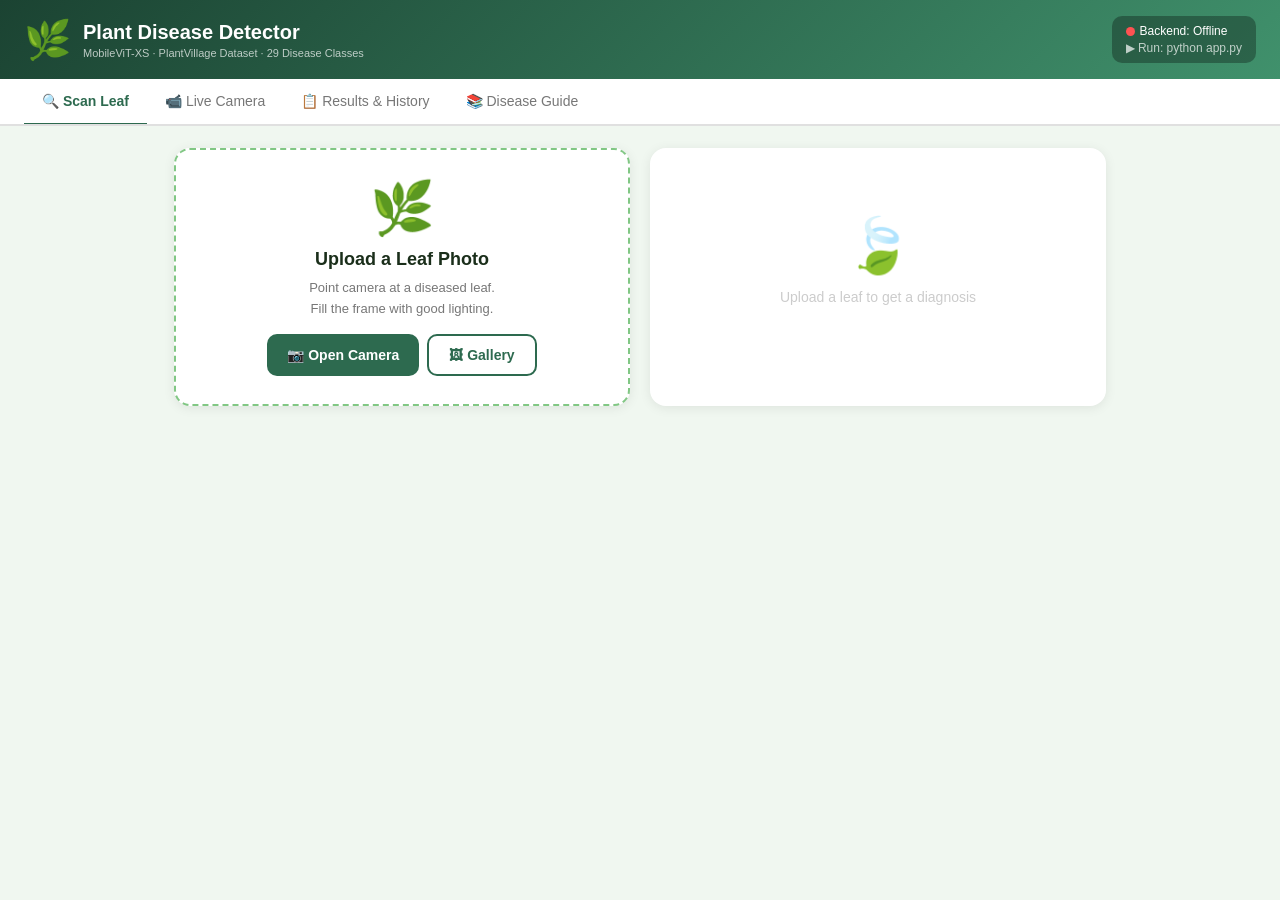
<file: index.html>
<!DOCTYPE html>
<html lang="en">
<head>
<meta charset="UTF-8"/>
<meta name="viewport" content="width=device-width, initial-scale=1.0"/>
<title>Plant Disease Detector</title>
<link rel="stylesheet" href="style.css">
</head>
<body>

<div class="header">
  <div class="hleft">
    <span class="hlogo">🌿</span>
    <div><h1>Plant Disease Detector</h1><p>MobileViT-XS · PlantVillage Dataset · 29 Disease Classes</p></div>
  </div>
  <div class="status">
    <span class="dot" id="sdot"></span><span id="stxt">Checking backend...</span>
    <div id="shint" style="opacity:.7;margin-top:3px;display:none">▶ Run: python app.py</div>
  </div>
</div>

<div class="tabs">
  <button class="tab on"  onclick="sw('scan',this)">🔍 Scan Leaf</button>
  <button class="tab"     onclick="sw('camera',this)">📹 Live Camera</button>
  <button class="tab"     onclick="sw('history',this)">📋 Results &amp; History</button>
  <button class="tab"     onclick="sw('guide',this)">📚 Disease Guide</button>
</div>

<div class="page">

<!-- SCAN -->
<div id="scan" class="sec on">
  <div class="grid">
    <div class="ucard" id="dropzone">
      <img id="leaf-img" alt="leaf"/>
      <div id="uph">
        <div style="font-size:52px;margin-bottom:10px">🌿</div>
        <h3 style="font-size:18px;margin-bottom:8px">Upload a Leaf Photo</h3>
        <p style="color:#777;font-size:13px;line-height:1.6">Point camera at a diseased leaf.<br>Fill the frame with good lighting.</p>
      </div>
      <input type="file" id="fm" accept="image/*" capture="environment" style="display:none" onchange="filePick(this)">
      <input type="file" id="fg" accept="image/jpeg,image/png,image/webp" style="display:none" onchange="filePick(this)">
      <div class="btn-row">
        <button class="btn btn-g" onclick="document.getElementById('fm').click()">📷 Open Camera</button>
        <button class="btn btn-o" onclick="document.getElementById('fg').click()">🖼 Gallery</button>
      </div>
      <button class="btn-big" id="abtn" style="display:none" onclick="doScan()">🔬 Analyse Leaf</button>
      
    </div>
    <div class="card" id="sres">
      <div class="empty"><div class="ic">🍃</div><p style="font-size:14px">Upload a leaf to get a diagnosis</p></div>
    </div>
  </div>
</div>

<!-- CAMERA -->
<div id="camera" class="sec">
  <div class="grid">
    <div class="card">
      <h3 style="font-size:16px;margin-bottom:14px">📹 Live Camera Feed</h3>
      <div class="vbox">
        <video id="camv" autoplay playsinline muted></video>
        <div class="camoff" id="camoff"><div style="font-size:48px">📷</div><p style="margin-top:8px;font-size:13px">Camera is off</p></div>
        <div class="livebadge" id="lbadge"><span class="ldot"></span><span id="ltxt">LIVE · next scan in 5s</span></div>
      </div>
      <canvas id="ccvs" style="display:none"></canvas>
      <div class="btn-row" style="justify-content:flex-start">
        <button class="btn btn-g"  id="bstart"    onclick="camStart()">▶ Start Camera</button>
        <button class="btn btn-g"  id="bsnap"     onclick="doSnap()" style="display:none">📸 Snap &amp; Scan</button>
        <button class="btn btn-or" id="bliver"     onclick="liveStart()" style="display:none">⚡ Auto-Scan (5s)</button>
        <button class="btn btn-o"  id="blivestop"  onclick="liveStop()" style="display:none">⏸ Stop Auto</button>
        <button class="btn btn-r"  id="bstop"     onclick="camStop()" style="display:none">⏹ Stop</button>
      </div>
      <div id="cerr" style="margin-top:12px;display:none"></div>
      <div class="tips">
        <strong>📌 Tips for accurate results:</strong><br>
        • Hold the leaf 15–25 cm from camera<br>
        • Use natural daylight, avoid shadows<br>
        • Make the leaf fill the frame<br>
        • Keep camera steady while scanning
      </div>
    </div>
    <div class="card">
      <h3 style="font-size:16px;margin-bottom:14px">🔬 Live Diagnosis</h3>
      <img id="snapprev" alt="snap"/>
      <div id="cres"><div class="empty"><div class="ic">🍃</div><p style="font-size:14px">Start camera and snap a leaf</p></div></div>
    </div>
  </div>
</div>

<!-- HISTORY -->
<div id="history" class="sec">
  <h3 id="htitle" style="margin-bottom:16px">📋 Scan History</h3>
  <div id="hlist">
    <div class="card empty" style="padding:52px">
      <div class="ic">📋</div><p style="font-size:15px;margin-top:10px">No scans yet — use Scan or Camera tab!</p>
    </div>
  </div>
</div>

<!-- GUIDE -->
<div id="guide" class="sec">
  <h3 style="margin-bottom:14px">📚 Disease Reference Guide — 20 Classes</h3>
  <input class="srch" id="gsrch" placeholder="🔍 Search by disease or crop..." oninput="filterG()">
  <div id="glist"></div>
</div>

</div><!-- .page -->

<script>
const API = "https://web-production-a1740.up.railway.app";

// ── All 29 class details ──────────────────────────────────────
const INFO = {
  Apple_Apple_scab:{sev:"Medium",sym:["Olive-green velvety spots","Yellowing around lesions","Premature leaf drop"],tx:["Apply myclobutanil fungicide at bud break","Rake and destroy fallen leaves","Prune for better air flow"],prev:"Plant scab-resistant apple varieties."},
  Apple_Black_rot:{sev:"High",sym:["Brown circular spots with purple border","Black mummified fruit","Cankers on branches"],tx:["Remove all mummified fruit","Apply captan fungicide","Prune all infected wood"],prev:"Keep orchard clean of dead wood and fallen fruit."},
  Apple_Cedar_apple_rust:{sev:"Medium",sym:["Bright orange-yellow spots on leaves","Spore tubes under leaf","Early defoliation"],tx:["Apply myclobutanil at bud break","Remove nearby juniper trees if possible"],prev:"Choose rust-resistant apple varieties."},
  Apple_Healthy:{sev:"None",sym:["No visible disease symptoms","Normal healthy leaf colour"],tx:["No treatment needed"],prev:"Maintain balanced fertilization and irrigation."},
  BellPepper_Bacterial_spot:{sev:"High",sym:["Water-soaked spots on leaves","Dark brown lesions with yellow halo","Fruit surface scabs"],tx:["Copper-based bactericide spray","Remove infected leaves immediately","Avoid overhead irrigation"],prev:"Use certified disease-free seed. Rotate crops yearly."},
  BellPepper_Healthy:{sev:"None",sym:["Healthy green leaves","No spots or lesions"],tx:["No treatment needed"],prev:"Regular watering and balanced fertilization."},
  Cherry_Powdery_mildew:{sev:"Low",sym:["White powdery coating on leaves","Curling of young leaves","Stunted growth"],tx:["Apply sulphur-based fungicide","Improve air circulation","Remove heavily infected shoots"],prev:"Avoid excessive nitrogen fertilizer."},
  Cherry_Healthy:{sev:"None",sym:["Deep green healthy leaves","No lesions"],tx:["No treatment needed"],prev:"Prune regularly for good air circulation."},
  Corn_Cercospora_leaf_spot:{sev:"Medium",sym:["Rectangular grey-tan lesions","Lesions parallel to leaf veins","Early leaf senescence"],tx:["Apply strobilurin fungicide","Plant tolerant hybrids","Rotate with non-host crops"],prev:"Reduce leaf wetness with proper plant spacing."},
  Corn_Common_rust:{sev:"Medium",sym:["Brick-red oval pustules on both leaf surfaces","Pustules turn black late season"],tx:["Apply triazole or strobilurin fungicide","Use rust-resistant hybrids"],prev:"Plant early to avoid peak spore season."},
  Corn_Northern_leaf_blight:{sev:"High",sym:["Large grey-green cigar-shaped lesions","Lesions 1-6 inches long","Rapid blighting in wet weather"],tx:["Apply mancozeb or azoxystrobin","Rotate with soybean or wheat","Use resistant hybrids"],prev:"Avoid continuous corn planting in same field."},
  Corn_Healthy:{sev:"None",sym:["Uniform green colour","No lesions or pustules"],tx:["No treatment needed"],prev:"Crop rotation and balanced fertilization."},
  Grape_Black_rot:{sev:"High",sym:["Tan-brown circular spots on leaves","Black shrivelled mummified berries","Salmon-coloured spores"],tx:["Apply myclobutanil or mancozeb","Remove all mummified berries","Prune for open canopy"],prev:"Remove all infected plant debris after harvest."},
  Grape_Esca:{sev:"High",sym:["Tiger-stripe yellowing between veins","Sudden vine collapse","Dark streaking in wood"],tx:["Prune all infected wood","Apply wound sealant","No effective chemical cure exists"],prev:"Avoid pruning wounds during wet conditions."},
  Grape_Leaf_blight:{sev:"Medium",sym:["Irregular brown-black lesions on older leaves","Water-soaked lesion margins","Defoliation"],tx:["Apply copper fungicide","Remove all fallen infected leaves","Improve drainage"],prev:"Ensure good air circulation through canopy management."},
  Grape_Healthy:{sev:"None",sym:["Vigorous green leaves","No spots or discolouration"],tx:["No treatment needed"],prev:"Annual pruning and balanced nutrient management."},
  Peach_Bacterial_spot:{sev:"Medium",sym:["Small water-soaked leaf spots turning purple-brown","Shot-hole appearance","Fruit surface pitting"],tx:["Apply copper hydroxide spray","Avoid overhead irrigation","Remove infected plant parts"],prev:"Use resistant peach varieties where available."},
  Peach_Healthy:{sev:"None",sym:["Glossy green healthy leaves","No spots or lesions"],tx:["No treatment needed"],prev:"Regular pruning and orchard sanitation."},
  Potato_Early_blight:{sev:"Medium",sym:["Dark brown spots with concentric yellow rings","Spots on older lower leaves first","Yellowing"],tx:["Apply copper fungicide","Remove infected leaves","Avoid wetting foliage while watering"],prev:"Rotate crops. Use certified disease-free seed tubers."},
  Potato_Late_blight:{sev:"High",sym:["Water-soaked dark lesions","White mould under leaves in humid weather","Rapid plant collapse"],tx:["Spray mancozeb or chlorothalonil immediately","Destroy all infected plants","Avoid overhead watering"],prev:"Plant certified seed potato. Monitor humidity closely."},
  Potato_Healthy:{sev:"None",sym:["Healthy dark green foliage","No lesions or mould"],tx:["No treatment needed"],prev:"Crop rotation and hill soil around plants."},
  Strawberry_Leaf_scorch:{sev:"Medium",sym:["Small purple-red spots on upper leaf surface","Spots coalesce causing leaf scorch","Yellowing"],tx:["Apply captan or myclobutanil","Remove all infected leaves","Improve air circulation"],prev:"Avoid overhead irrigation. Remove old foliage after harvest."},
  Strawberry_Healthy:{sev:"None",sym:["Bright green healthy leaves","No spots or scorch"],tx:["No treatment needed"],prev:"Renovate planting annually after harvest."},
  Tomato_Bacterial_spot:{sev:"High",sym:["Small water-soaked spots turning dark brown","Yellow halo around spots","Fruit surface scabs"],tx:["Apply copper bactericide","Remove infected leaves immediately","Avoid working with wet plants"],prev:"Use disease-free transplants. Rotate tomato crops."},
  Tomato_Early_blight:{sev:"Medium",sym:["Dark brown spots with target-ring pattern","Yellowing around spots","Spots start on older leaves"],tx:["Apply chlorothalonil or copper fungicide","Mulch around plant base","Remove infected lower leaves"],prev:"Stake plants for airflow. Avoid overhead watering."},
  Tomato_Late_blight:{sev:"High",sym:["Irregular dark water-soaked lesions","White mould on leaf underside","Rapid plant collapse"],tx:["Spray mancozeb immediately","Remove and bag infected plants","Do not compost infected material"],prev:"Avoid dense planting. Monitor during cool wet weather."},
  Tomato_Septoria_leaf_spot:{sev:"Medium",sym:["Small circular spots with dark border and grey centre","Numerous spots causing defoliation"],tx:["Apply copper fungicide","Remove lower infected leaves","Stake plants for air flow"],prev:"Crop rotation and removal of tomato debris after season."},
  Tomato_Yellow_leaf_curl_virus:{sev:"High",sym:["Upward leaf curling and yellowing","Stunted and bushy plant growth","Flower and fruit drop"],tx:["Remove infected plants immediately","Control whitefly with neem oil","Use reflective mulch"],prev:"Use virus-resistant varieties. Install insect-proof nets."},
  Tomato_Healthy:{sev:"None",sym:["Deep green healthy leaves","No spots or curling"],tx:["No treatment needed"],prev:"Regular scouting and balanced fertilization."},
};

const GDATA = [
  {ic:"🍎",name:"Apple Scab",plant:"Apple",risk:"Medium"},{ic:"🍎",name:"Apple Black Rot",plant:"Apple",risk:"High"},
  {ic:"🍎",name:"Cedar Apple Rust",plant:"Apple",risk:"Medium"},{ic:"🌶️",name:"Bacterial Spot",plant:"Bell Pepper",risk:"High"},
  {ic:"🍒",name:"Powdery Mildew",plant:"Cherry",risk:"Low"},{ic:"🌽",name:"Cercospora Leaf Spot",plant:"Corn",risk:"Medium"},
  {ic:"🌽",name:"Common Rust",plant:"Corn",risk:"Medium"},{ic:"🌽",name:"Northern Leaf Blight",plant:"Corn",risk:"High"},
  {ic:"🍇",name:"Black Rot",plant:"Grape",risk:"High"},{ic:"🍇",name:"Esca",plant:"Grape",risk:"High"},
  {ic:"🍇",name:"Leaf Blight",plant:"Grape",risk:"Medium"},{ic:"🍑",name:"Bacterial Spot",plant:"Peach",risk:"Medium"},
  {ic:"🥔",name:"Early Blight",plant:"Potato",risk:"Medium"},{ic:"🥔",name:"Late Blight",plant:"Potato",risk:"High"},
  {ic:"🍓",name:"Leaf Scorch",plant:"Strawberry",risk:"Medium"},{ic:"🍅",name:"Bacterial Spot",plant:"Tomato",risk:"High"},
  {ic:"🍅",name:"Early Blight",plant:"Tomato",risk:"Medium"},{ic:"🍅",name:"Late Blight",plant:"Tomato",risk:"High"},
  {ic:"🍅",name:"Septoria Leaf Spot",plant:"Tomato",risk:"Medium"},{ic:"🍅",name:"Yellow Leaf Curl Virus",plant:"Tomato",risk:"High"},
];

// ── state ──
let selFile=null, camStream=null, liveIv=null, tickIv=null, liveN=5, histArr=[];

// ── backend check ──
window.onload=()=>{
  buildGuide();
  fetch(API+"/health").then(r=>r.json()).then(()=>{
    document.getElementById("sdot").style.background="#69f0ae";
    document.getElementById("stxt").textContent="Backend: Online ✓";
  }).catch(()=>{
    document.getElementById("sdot").style.background="#ff5252";
    document.getElementById("stxt").textContent="Backend: Offline";
    document.getElementById("shint").style.display="block";
  });
};

// ── tab switch ──
function sw(id,btn){
  document.querySelectorAll(".sec").forEach(s=>s.classList.remove("on"));
  document.querySelectorAll(".tab").forEach(t=>t.classList.remove("on"));
  document.getElementById(id).classList.add("on");
  btn.classList.add("on");
  if(id!=="camera") camStop();
}

// ── drag drop ──
const dz=document.getElementById("dropzone");
dz.addEventListener("dragover",e=>e.preventDefault());
dz.addEventListener("drop",e=>{e.preventDefault();const f=e.dataTransfer.files[0];if(f)loadPreview(f);});

function filePick(inp){const f=inp.files[0];if(f)loadPreview(f);}

function loadPreview(f){
  selFile=f;
  const img=document.getElementById("leaf-img");
  img.src=URL.createObjectURL(f);img.style.display="block";
  document.getElementById("uph").style.display="none";
  document.getElementById("abtn").style.display="block";
  document.getElementById("sres").innerHTML=`<div class="empty"><div class="ic">🍃</div><p style="font-size:14px">Click Analyse Leaf to run the model</p></div>`;
}

// ── flexible INFO lookup (handles formatting differences from model checkpoint) ──
function normalizeKey(s){
  return s
    .toLowerCase()
    .replace(/\([^)]*\)/g, "")   // drop parenthetical text e.g. "(Black Measles)"
    .replace(/[^a-z0-9]+/g, "_") // collapse spaces/punctuation to underscores
    .replace(/^_+|_+$/g, "");    // trim leading/trailing underscores
}
const INFO_NORMALIZED = Object.keys(INFO).reduce((acc,k)=>{
  acc[normalizeKey(k)] = INFO[k];
  return acc;
},{});
function lookupInfo(className){
  const fallback = {sev:"Unknown",sym:["No details available"],tx:["Consult a local agronomist"],prev:"Monitor your plants regularly."};
  if(!className) return fallback;
  const norm = normalizeKey(className);
  if(INFO_NORMALIZED[norm]) return INFO_NORMALIZED[norm];
  // try substring match either direction as a last resort
  const match = Object.keys(INFO_NORMALIZED).find(k => norm.includes(k) || k.includes(norm));
  return match ? INFO_NORMALIZED[match] : fallback;
}

// ── call backend ──
async function callAPI(blob, fname){
  const fd=new FormData();
  fd.append("file",blob,fname||"leaf.jpg");
  const res=await fetch(API+"/predict",{method:"POST",body:fd});
  if(!res.ok){const e=await res.json().catch(()=>({}));throw new Error(e.error||"Server error "+res.status);}
  const d=await res.json();
  const info=lookupInfo(d.class);
  return{plant:d.plant,disease:d.disease,confidence:d.confidence,is_healthy:d.is_healthy,severity:info.sev,symptoms:info.sym,treatment:info.tx,prevention:info.prev};
}

// ── render result HTML ──
function renderRes(id, r, snap){

  const snapHtml = snap
    ? `<img src="${snap}" style="width:100%;max-height:140px;object-fit:contain;border-radius:10px;margin-bottom:12px">`
    : "";

  // if no leaf detected → show only warning
  if(r.disease === "No Leaf Detected" || r.plant === "UNKNOWN"){
    document.getElementById(id).innerHTML = `
      ${snapHtml}

      <div class="rtop">
        <div>
          <div class="pname">🌱 UNKNOWN</div>
          <div class="chip cs">⚠️ No Leaf Detected</div>
        </div>
        <div>
          <div class="clbl">Model Confidence</div>
          <div class="cnum">${r.confidence}%</div>
        </div>
      </div>

      <div class="bar">
        <div class="barfill" style="width:${r.confidence}%"></div>
      </div>

      <div class="err" style="margin-top:15px">
        ⚠️ Please upload a clear photo of a plant leaf.
      </div>
    `;
    return;
  }

  // normal result
  document.getElementById(id).innerHTML = `
    ${snapHtml}

    <div class="rtop">
      <div>
        <div class="pname">🌱 ${r.plant}</div>
        <div class="chip ${r.is_healthy ? "ch":"cs"}">
          ${r.is_healthy ? "✅":"⚠️"} ${r.disease}
        </div>
      </div>

      <div>
        <div class="clbl">Model Confidence</div>
        <div class="cnum">${r.confidence}%</div>
      </div>
    </div>

    <div class="bar">
      <div class="barfill" style="width:${r.confidence}%"></div>
    </div>

    <p style="font-size:13px;margin-bottom:10px">
      <strong>Severity:</strong>
      <span class="badge ${r.severity}">${r.severity}</span>
    </p>

    <p class="stitle">Symptoms:</p>

    <div style="margin-bottom:14px">
      ${r.symptoms.map(s=>`<span class="tag">${s}</span>`).join("")}
    </div>

    <p class="stitle">Treatment Plan:</p>

    ${r.treatment.map((t,i)=>`
      <div class="step">
        <strong>Step ${i+1}:</strong> ${t}
      </div>
    `).join("")}

    <div class="prev">
      💡 <strong>Prevention:</strong> ${r.prevention}
    </div>
  `;
}

function showLoad(id){document.getElementById(id).innerHTML=`<div class="loading"><div class="ic">🔍</div><p style="font-weight:700;font-size:16px">Running MobileViT-XS model...</p><p style="color:#888;font-size:13px;margin-top:6px">Checking 28 disease classes</p></div>`;}
function showErr(id,msg){document.getElementById(id).innerHTML=`<div class="err">⚠️ ${msg}<br><small>Make sure backend is running: <code>python app.py</code></small></div>`;}

// ── scan tab ──
async function doScan(){
  if(!selFile)return;
  showLoad("sres");
  document.getElementById("abtn").disabled=true;
  document.getElementById("abtn").textContent="🔍 Running model...";
  try{
    const r=await callAPI(selFile,selFile.name);
    renderRes("sres",r,null);
    addHist(document.getElementById("leaf-img").src,r);
  }catch(e){showErr("sres",e.message);}
  finally{document.getElementById("abtn").disabled=false;document.getElementById("abtn").textContent="🔬 Analyse Leaf";}
}

// ── camera tab ──
async function camStart(){
  hideCE();
  try{
    camStream=await navigator.mediaDevices.getUserMedia({video:{facingMode:"environment",width:{ideal:1280},height:{ideal:720}}});
    const v=document.getElementById("camv");v.srcObject=camStream;v.style.display="block";
    document.getElementById("camoff").style.display="none";
    document.getElementById("bstart").style.display="none";
    ["bsnap","bliver","bstop"].forEach(id=>document.getElementById(id).style.display="inline-block");
  }catch(e){showCE("Camera access denied. Allow camera permission in your browser.");}
}
function camStop(){
  liveStop();
  if(camStream){camStream.getTracks().forEach(t=>t.stop());camStream=null;}
  const v=document.getElementById("camv");v.srcObject=null;v.style.display="none";
  document.getElementById("camoff").style.display="block";
  document.getElementById("bstart").style.display="inline-block";
  ["bsnap","bliver","blivestop","bstop"].forEach(id=>document.getElementById(id).style.display="none");
  document.getElementById("lbadge").style.display="none";
}
async function doSnap(){
  const v=document.getElementById("camv"),c=document.getElementById("ccvs");
  c.width=v.videoWidth||640;c.height=v.videoHeight||480;
  c.getContext("2d").drawImage(v,0,0,c.width,c.height);
  const snap=c.toDataURL("image/jpeg",0.92);
  const sp=document.getElementById("snapprev");sp.src=snap;sp.style.display="block";
  showLoad("cres");hideCE();
  try{
    const blob=await new Promise(res=>c.toBlob(res,"image/jpeg",0.92));
    const r=await callAPI(blob,"webcam.jpg");
    renderRes("cres",r,null);
    addHist(snap,r);
  }catch(e){showErr("cres",e.message);}
}
function liveStart(){
  document.getElementById("bliver").style.display="none";
  document.getElementById("blivestop").style.display="inline-block";
  document.getElementById("lbadge").style.display="flex";
  liveN=5;doSnap();
  liveIv=setInterval(()=>doSnap(),5000);
  tickIv=setInterval(()=>{liveN=liveN>1?liveN-1:5;document.getElementById("ltxt").textContent="LIVE · next scan in "+liveN+"s";},1000);
}
function liveStop(){
  clearInterval(liveIv);clearInterval(tickIv);
  document.getElementById("bliver").style.display="inline-block";
  document.getElementById("blivestop").style.display="none";
  document.getElementById("lbadge").style.display="none";
}
function showCE(m){const e=document.getElementById("cerr");e.style.display="block";e.innerHTML=`<div class="err">⚠️ ${m}</div>`;}
function hideCE(){document.getElementById("cerr").style.display="none";}

// ── history ──
function addHist(img,r){
  histArr.unshift({img,plant:r.plant,disease:r.disease,confidence:r.confidence,severity:r.severity,time:new Date().toLocaleString()});
  const t=document.getElementById("htitle");
  t.textContent="📋 Scan History — "+histArr.length+" scan"+(histArr.length!==1?"s":"");
  document.getElementById("hlist").innerHTML=histArr.map(h=>`
    <div class="hcard">
      <img class="hthumb" src="${h.img}" alt="leaf">
      <div class="hinfo"><div class="hname">${h.disease}</div><div class="hplant">🌱 ${h.plant}</div><span class="badge ${h.severity}">${h.severity}</span></div>
      <div><div class="hconf">${h.confidence}%</div><div class="htime">${h.time}</div></div>
    </div>`).join("");
}

// ── guide ──
function buildGuide(){filterG();}
function filterG(){
  const q=document.getElementById("gsrch").value.toLowerCase();
  const filtered=GDATA.filter(d=>d.name.toLowerCase().includes(q)||d.plant.toLowerCase().includes(q));
  if(!filtered.length){document.getElementById("glist").innerHTML=`<p style="color:#aaa;text-align:center">No results found.</p>`;return;}
  document.getElementById("glist").innerHTML=filtered.map(d=>{
    const key=Object.keys(INFO).find(k=>k.startsWith(d.plant.split("/")[0].trim()+"_")&&!k.endsWith("Healthy"));
    const info=INFO[key]||null;
    return`<div class="gcard">
      <div class="ghead"><h4>${d.ic} ${d.name}</h4><span class="badge ${d.risk}">${d.risk} Risk</span></div>
      <p class="grow" style="font-size:12px;color:#888">🌱 Affects: <strong>${d.plant}</strong></p>
      ${info?`<p class="grow"><strong>Symptoms:</strong> ${info.sym.join(", ")}</p>
      <p class="gtreat"><strong>💊 Treatment:</strong> ${info.tx[0]}</p>
      <p class="gtreat" style="margin-top:4px">💡 <strong>Prevention:</strong> ${info.prev}</p>`:""}
    </div>`;
  }).join("");
}
</script>
</body>
</html>
</file>
<file: style.css>
* {
    box-sizing:border-box;
    margin:0;
    padding:0;
}
body {
    font-family:'Segoe UI',Tahoma,sans-serif;
    background:#f0f7f0;
    color:#1a2e1a;min-height:100vh;
}
.header {
    background:linear-gradient(135deg,#1b4332,#40916c);
    color:#fff;
    padding:16px 24px;
    display:flex;
    align-items:center;
    justify-content:space-between;
    flex-wrap:wrap;
    gap:10px;
}
.header h1{
    font-size:20px;
    font-weight:900;
}
.header p{
    font-size:11px;
    opacity:.7;
    margin-top:3px;
}
.hlogo {
    font-size:38px;
    margin-right:12px;
}
.hleft { 
    display:flex;
    align-items:center;
}
.status {
    background:rgba(0,0,0,.3);
    border-radius:10px;
    padding:8px 14px;
    font-size:12px;
    color:#fff;
}
.dot{ width:9px;
    height:9px;
    border-radius:50%;
    display:inline-block;
    margin-right:5px; 
    vertical-align:middle;
    background:#ffcc02;
}
.tabs{
    background:#fff;
    border-bottom:2px solid #e0e0e0;
    display:flex;
    padding:0 24px;
    overflow-x:auto;
}

.tab{
    padding:14px 18px;
    border:none;background:none;
    cursor:pointer;font-size:14px;
    color:#777;
    font-weight:500;
    white-space:nowrap;
    border-bottom:3px solid transparent;
    margin-bottom:-2px;
}
.tab.on{
    color:#2d6a4f;
    font-weight:700;
    border-bottom-color:#2d6a4f;
}
.page{
    padding:22px 24px;
    max-width:980px;
    margin:0 auto;
}
.sec{
    display:none;
}
.sec.on{
    display:block;
}
.grid{ 
    display:grid;
    grid-template-columns:1fr 1fr;
    gap:20px;
}
@media(max-width:660px){
    .grid{grid-template-columns:1fr;}
}
.card{
    background:#fff;
    border-radius:16px;
    padding:22px;
    box-shadow:0 2px 12px rgba(0,0,0,.08);
}
.ucard{
    background:#fff;
    border:2px dashed #81c784;
    border-radius:16px;padding:28px;
    text-align:center;
    box-shadow:0 2px 12px rgba(0,0,0,.08);
}
.btn{
    border:none;
    border-radius:10px;
    padding:11px 20px;
    font-weight:700;
    font-size:14px;
    cursor:pointer;
    transition:opacity .2s;
}
.btn:hover{
    opacity:.85;
}
.btn-g{
    background:#2d6a4f;
    color:#fff;
}
.btn-o{ 
    background:#fff;
    color:#2d6a4f;
    border:2px solid #2d6a4f;
}
.btn-r{
    background:#c62828;
    color:#fff;
}
.btn-or{
    background:#e65100;
    color:#fff;
}
.btn-big{
    background:linear-gradient(135deg,#1b4332,#52b788);
    color:#fff;width:100%;
    margin-top:14px;
    font-size:16px;
    padding:14px;
    border-radius:12px;
    font-weight:800;
    border:none;
    cursor:pointer;
}
.btn-row{
    display:flex;
    gap:8px;
    justify-content:center;
    flex-wrap:wrap;
    margin-top:14px;
}
#leaf-img{
    width:100%;
    max-height:220px;
    object-fit:contain;
    border-radius:12px;
    margin-bottom:14px;
    display:none;
}
.empty{
    text-align:center;
    padding:44px 0;
    color:#ccc;
}
.empty .ic{
    font-size:54px;
    margin-bottom:12px;
}
.loading{
    text-align:center;
    padding:44px 0;
    color:#2d6a4f;
}
.loading .ic{
    font-size:48px;
    margin-bottom:12px;
}
.rtop{
    display:flex;
    justify-content:space-between;
    align-items:flex-start;
    margin-bottom:8px;
}
.pname{
    font-size:12px;
    color:#888;
    font-weight:600;
    text-transform:uppercase;
    margin-bottom:4px;
}
.chip{
    display:inline-block;
    font-weight:800;
    font-size:17px;
    padding:6px 16px;
    border-radius:24px;
}
.ch{
    background:#e8f5e9;
    color:#2d6a4f;
}
.cs{
    background:#fff3e0;
    color:#e65100;
}
.cnum{
    font-weight:900;
    font-size:26px;
    color:#2d6a4f;
    text-align:right;
}
.clbl{
    font-size:12px;
    color:#888;
}
.bar{
    background:#e0e0e0;
    border-radius:6px;
    height:8px;
    margin:8px 0 14px;
}
.barfill{
    height:100%;
    border-radius:6px;
    background:linear-gradient(90deg,#52b788,#1b4332);
    transition:width .8s;
}
.stitle{
    font-size:13px;
    font-weight:700;
    margin-bottom:6px;
}
.tag{
    display:inline-block;
    background:#fff9c4;
    color:#6d4c41;
    border-radius:20px;
    padding:4px 12px;
    font-size:12px;
    margin:3px 3px 3px 0;
    border:1px solid #f9a825;
}
.step{background:#f1f8e9;
    border-left:4px solid #2d6a4f;
    border-radius:0 8px 8px 0;
    padding:9px 13px;
    margin-bottom:7px;
    font-size:13px;
}
.step strong{
    color:#2d6a4f;
}
.prev{
    margin-top:14px;
    background:#e3f2fd;
    border-radius:10px;
    padding:11px 15px;
    font-size:13px;
    color:#1565c0;
}
.badge{
    display:inline-block;
    color:#fff;
    padding:2px 12px;
    border-radius:20px;
    font-size:12px;
    font-weight:700;
}
.High{
    background:#e53935;
}
.Medium{
    background:#fb8c00;
}
.Low{
    background:#43a047;
}
.None{
    background:#43a047;
}
.Unknown{
    background:#888;
}
.err{
    background:#ffebee;
    color:#c62828;
    border-radius:10px;
    padding:14px;
    font-size:14px;
    line-height:1.7;
}
.vbox{
    position:relative;
    background:#111;
    border-radius:12px;
    overflow:hidden;
    min-height:200px;
    margin-bottom:14px;
}
#camv{
    width:100%;
    display:none;
    border-radius:12px;
}
.camoff{
    text-align:center;
    padding:50px 20px;
    color:#555;
}
.livebadge{
    position:absolute;
    top:10px;
    left:10px;
    background:rgba(0,0,0,.7);
    color:#fff;
    padding:5px 13px;
    border-radius:20px;
    font-size:12px;
    display:none;
    align-items:center;
    gap:6px;
}
.ldot{
    width:9px;
    height:9px;
    border-radius:50%;
    background:#f44336;
    animation:blink 1s infinite;
}
.tips{
    margin-top:14px;
    background:#f1f8e9;
    border-radius:10px;
    padding:13px;
    font-size:12px;
    color:#33691e;
    line-height:1.8;
}
#snapprev{
    width:100%;
    max-height:140px;
    object-fit:contain;
    border-radius:10px;
    margin-bottom:12px;
    display:none;
}
.hcard{
    display:flex;
    gap:14px;
    background:#fff;
    border-radius:14px;
    padding:14px;
    margin-bottom:12px;
    box-shadow:0 1px 8px rgba(0,0,0,.06);
    align-items:center;
}
.hthumb{
    width:62px;
    height:62px;
    object-fit:cover;
    border-radius:10px;
    flex-shrink:0;
}
.hinfo{
    flex:1;
}
.hname{
    
    font-weight:700;
    font-size:15px;
    margin-bottom:3px;
}
.hplant{
    color:#666;
    font-size:13px;
    margin-bottom:7px;
}
.hconf{
    font-weight:900;
    font-size:20px;
    color:#2d6a4f;
}
.htime{
    font-size:11px;
    color:#bbb;
    margin-top:2px;
}
.srch{
    width:100%;
    padding:11px 15px;
    border-radius:10px;
    border:1px solid #ddd;
    font-size:14px;
    margin-bottom:18px;
    outline:none;
}
.gcard{
    background:#fff;
    border-radius:13px;
    padding:16px;
    margin-bottom:12px;
    box-shadow:0 1px 8px rgba(0,0,0,.06);
    border-left:5px solid #2d6a4f;
}
.ghead{
    display:flex;
    justify-content:space-between;
    align-items:center;
    margin-bottom:6px;
}
.ghead h4{
    font-size:15px;
}
.grow{
    font-size:13px;
    margin-bottom:4px;
}
.gtreat{
    font-size:13px;
    color:#2d6a4f;
}
@keyframes blink{
    0%,100%{opacity:1}50%{opacity:.2}
}
</file>
